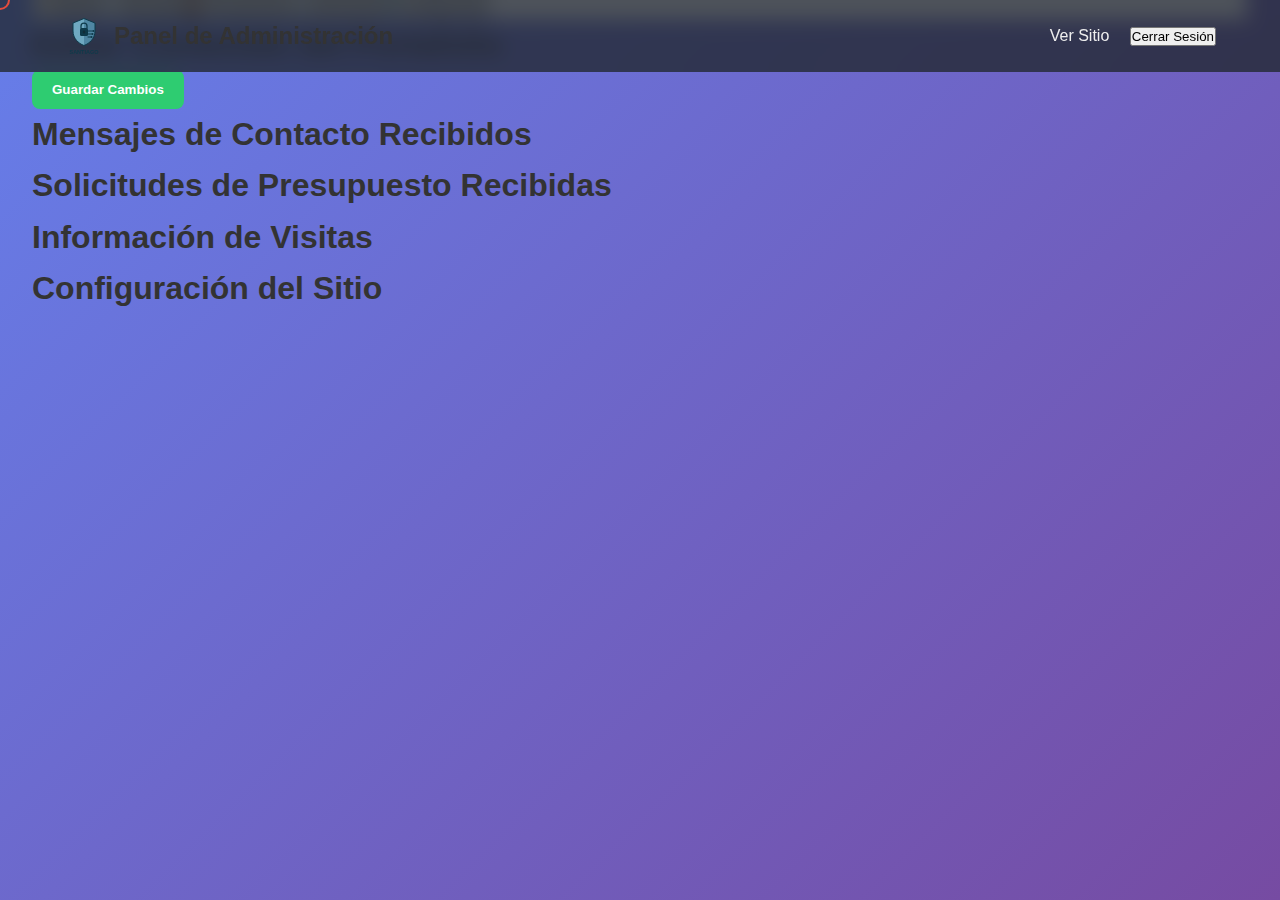
<file: admin.html>
<!DOCTYPE html>
<html lang="es">
<head>
    <meta charset="UTF-8">
    <meta name="viewport" content="width=device-width, initial-scale=1.0">
    <!-- La etiqueta <base> se debe descomentar antes de subir a GitHub Pages. Asegúrate de que el nombre del repositorio sea correcto. -->
    <!-- <base href="/WebCV.github.io/"> -->
    <title>Panel de Administración</title>
    <link rel="stylesheet" href="styles.css">
    <link rel="stylesheet" href="admin.css">
    <link rel="icon" href="logo.svg" type="image/svg+xml">
</head>
<body>
    <div class="custom-cursor"></div>
    <header class="header">
        <div class="logo">
            <img src="logo.svg" alt="Logo SF" class="logo-img">
            <span>Panel de Administración</span>
        </div>
        <nav class="nav">
            <a href="index.html" target="_blank">Ver Sitio</a>
            <button id="logout-btn" class="logout-btn">Cerrar Sesión</button>
        </nav>
    </header>

    <main class="admin-main">
        <nav class="admin-tabs">
            <button class="admin-tab-link active" data-tab="edicion">📝 Edición</button>
            <button class="admin-tab-link" data-tab="mensajes">✉️ Mensajes</button>
            <button class="admin-tab-link" data-tab="presupuestos">💼 Presupuestos</button>
            <button class="admin-tab-link" data-tab="informacion">📊 Información</button>
            <button class="admin-tab-link" data-tab="configuracion">⚙️ Configuración</button>
        </nav>

        <!-- Pestaña de Edición -->
        <div id="edicion" class="admin-tab-content active">
            <h1>Editar Contenido del Portafolio</h1>
            <form id="admin-form">
                <!-- El contenido del formulario se generará dinámicamente aquí -->
                <div id="form-content-container"></div>
                <button type="submit" class="btn-save">Guardar Cambios</button>
                <div id="save-status"></div>
            </form>
        </div>

        <!-- Pestaña de Mensajes -->
        <div id="mensajes" class="admin-tab-content">
            <h1>Mensajes de Contacto Recibidos</h1>
            <div id="messages-container"></div>
        </div>

        <!-- Pestaña de Presupuestos -->
        <div id="presupuestos" class="admin-tab-content">
            <h1>Solicitudes de Presupuesto Recibidas</h1>
            <div id="quotes-container"></div>
        </div>

        <!-- Pestaña de Información -->
        <div id="informacion" class="admin-tab-content">
            <h1>Información de Visitas</h1>
            <div id="info-container"></div>
        </div>

        <!-- Pestaña de Configuración -->
        <div id="configuracion" class="admin-tab-content">
            <h1>Configuración del Sitio</h1>
            <div id="config-container"></div>
        </div>
    </main>

    <script src="env-loader.js"></script>
    <script type="module" src="admin.js"></script>
</body>
</html>
</file>
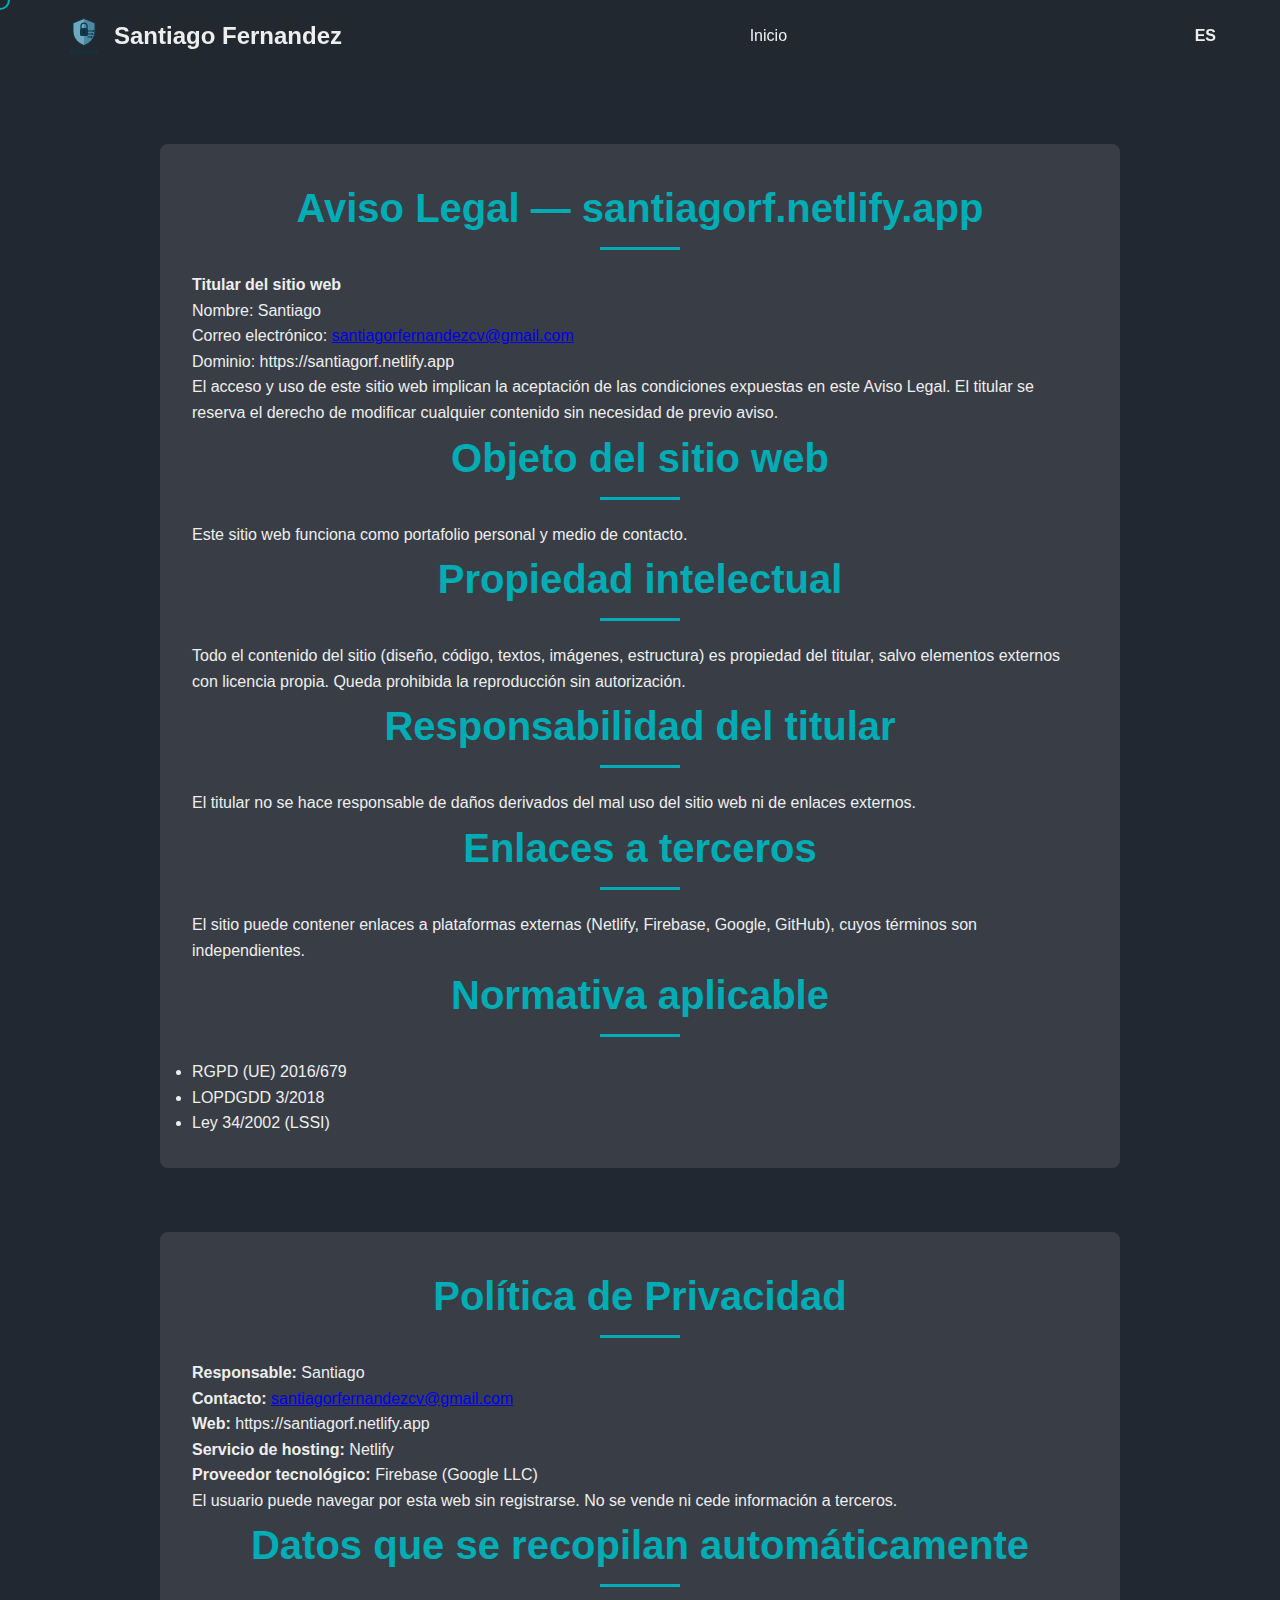
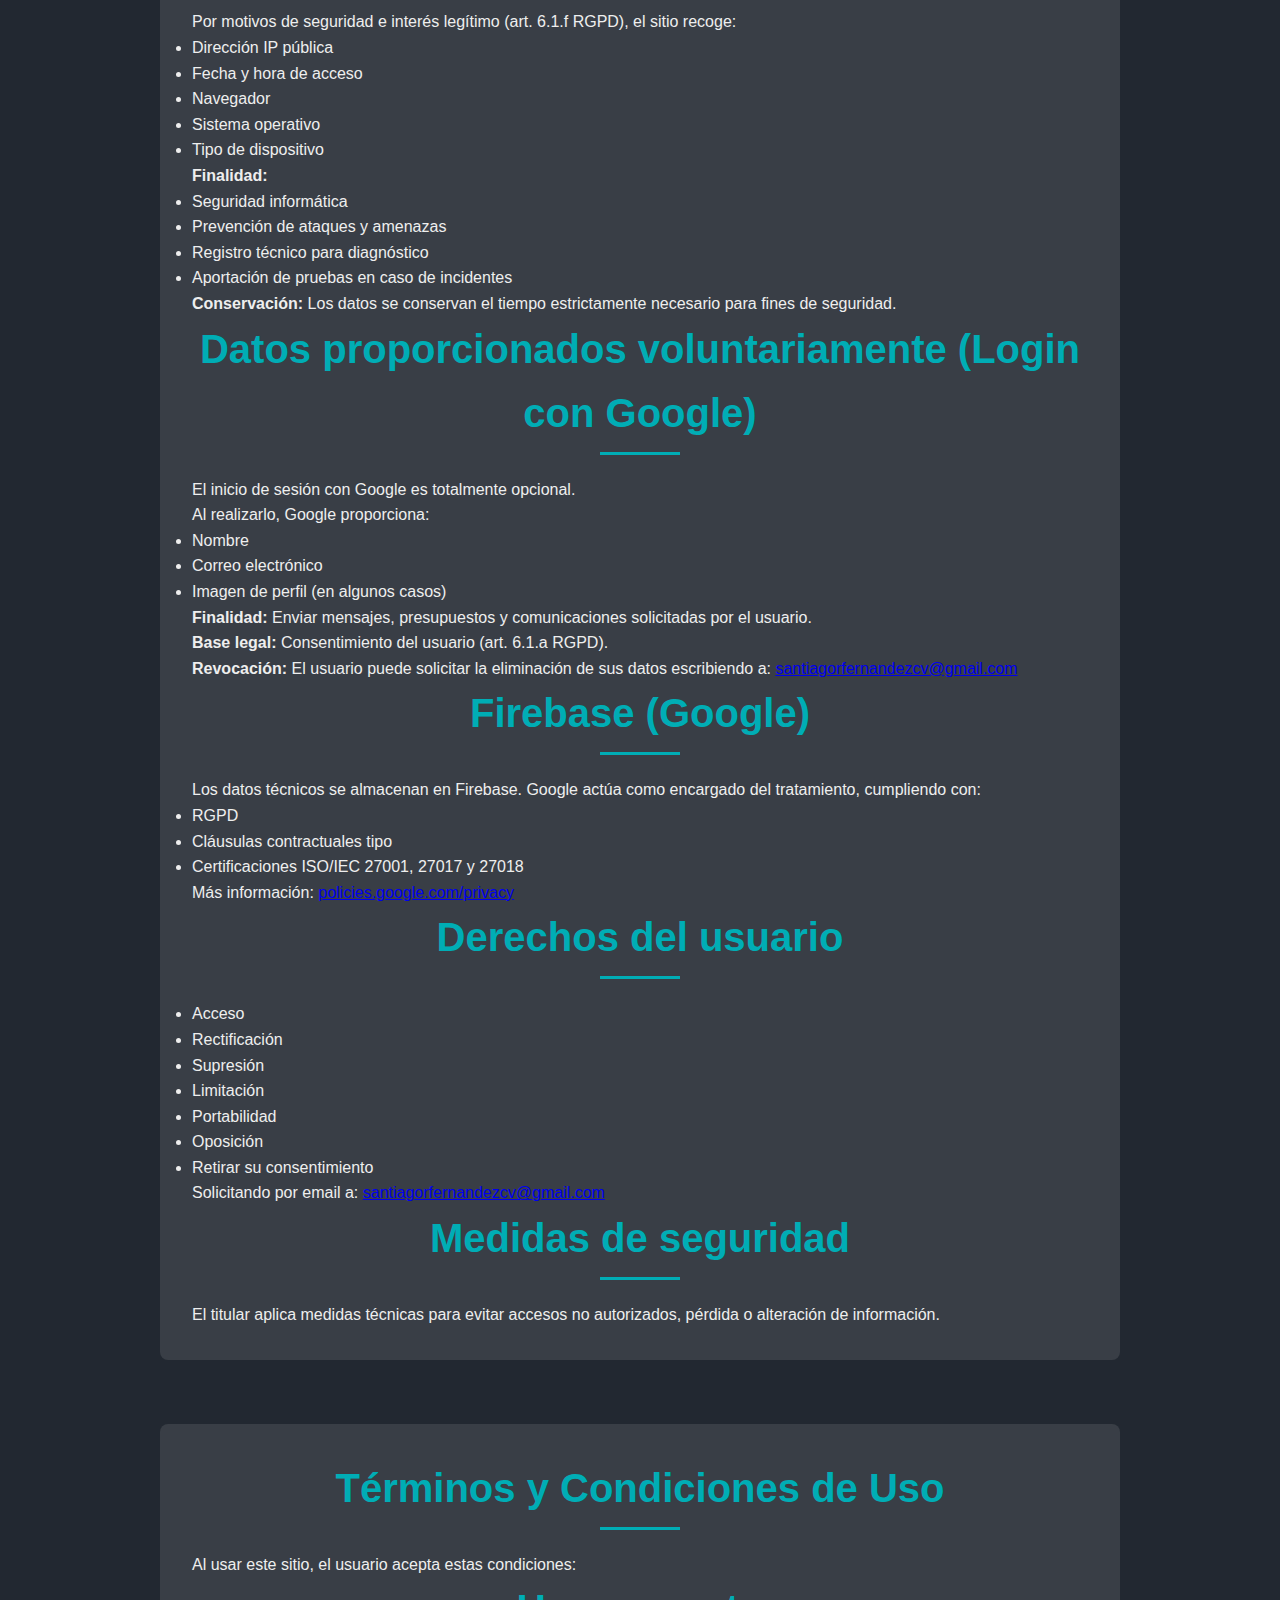
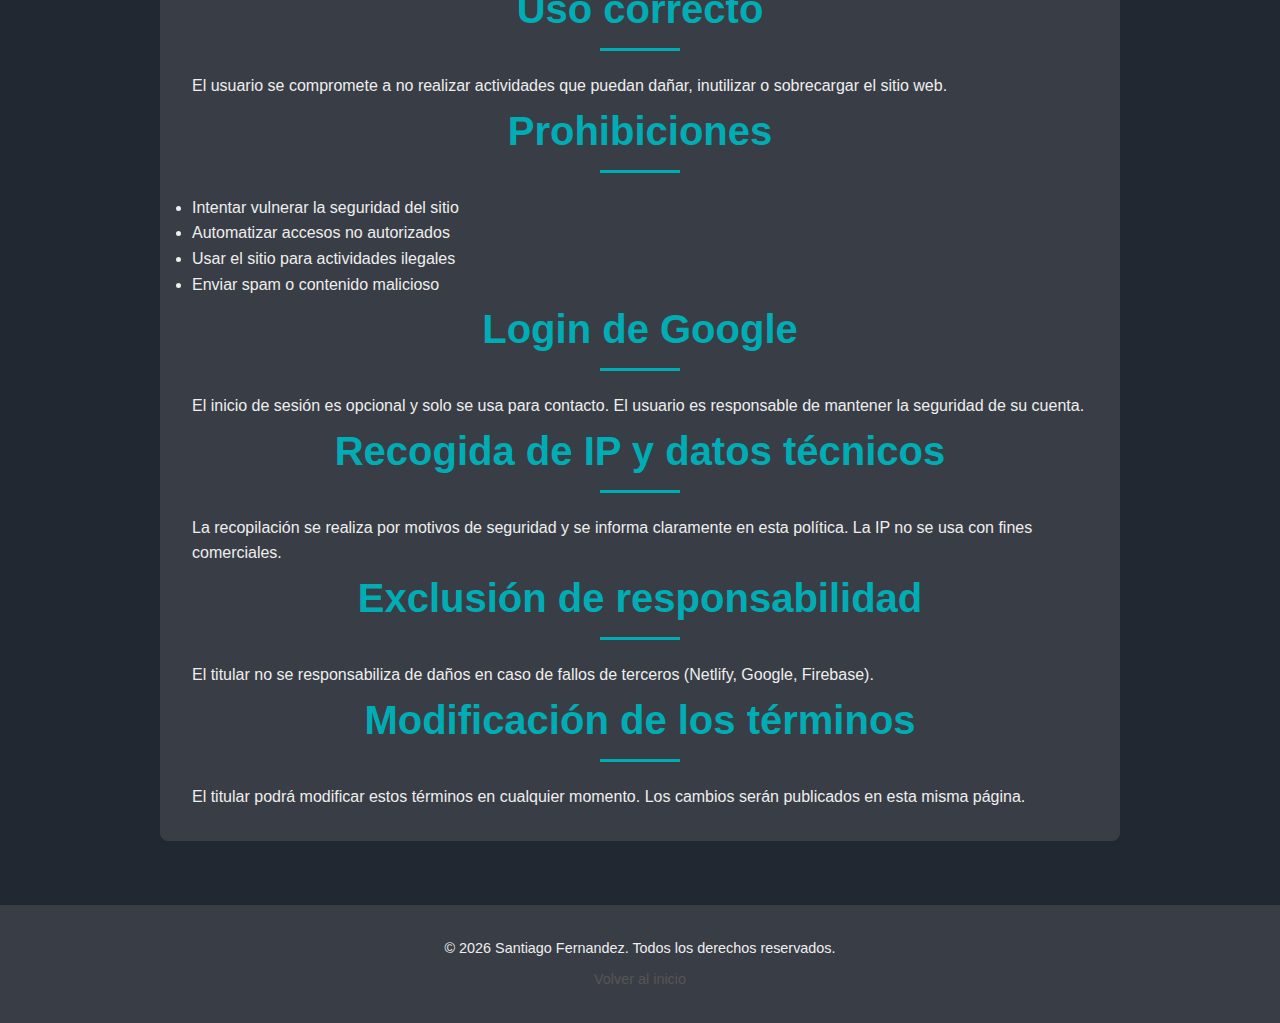
<file: terminos.html>
<!DOCTYPE html>
<html lang="es">
<head>
    <meta charset="UTF-8">
    <meta name="viewport" content="width=device-width, initial-scale=1.0">
    <title>Términos y Privacidad - Santiago Fernandez</title>
    <link rel="canonical" href="https://santiagorf.netlify.app/terminos.html">
    <link rel="stylesheet" href="styles.css">
    <link rel="icon" href="logo.svg" type="image/svg+xml">
</head>
<body>
    <div class="custom-cursor"></div>

    <header class="header">
        <div class="logo">
            <img src="logo.svg" alt="Logo SF" class="logo-img">
            <span>Santiago Fernandez</span>
        </div>
        <nav class="nav">
            <a href="index.html">Inicio</a>
        </nav>
        <div class="header-controls">
            <div class="lang-switcher">
                <button class="lang-btn active">ES</button>
            </div>
        </div>
    </header>

    <main>
        <section class="content-section visible">
            <h1 class="section-title">Aviso Legal — santiagorf.netlify.app</h1>
            <p><strong>Titular del sitio web</strong></p>
            <p>Nombre: Santiago</p>
            <p>Correo electrónico: <a href="mailto:santiagorfernandezcv@gmail.com">santiagorfernandezcv@gmail.com</a></p>
            <p>Dominio: https://santiagorf.netlify.app</p>
            <p>El acceso y uso de este sitio web implican la aceptación de las condiciones expuestas en este Aviso Legal. El titular se reserva el derecho de modificar cualquier contenido sin necesidad de previo aviso.</p>
            <h2 class="section-title">Objeto del sitio web</h2>
            <p>Este sitio web funciona como portafolio personal y medio de contacto.</p>
            <h2 class="section-title">Propiedad intelectual</h2>
            <p>Todo el contenido del sitio (diseño, código, textos, imágenes, estructura) es propiedad del titular, salvo elementos externos con licencia propia. Queda prohibida la reproducción sin autorización.</p>
            <h2 class="section-title">Responsabilidad del titular</h2>
            <p>El titular no se hace responsable de daños derivados del mal uso del sitio web ni de enlaces externos.</p>
            <h2 class="section-title">Enlaces a terceros</h2>
            <p>El sitio puede contener enlaces a plataformas externas (Netlify, Firebase, Google, GitHub), cuyos términos son independientes.</p>
            <h2 class="section-title">Normativa aplicable</h2>
            <ul>
                <li>RGPD (UE) 2016/679</li>
                <li>LOPDGDD 3/2018</li>
                <li>Ley 34/2002 (LSSI)</li>
            </ul>
        </section>

        <section class="content-section visible">
            <h1 class="section-title">Política de Privacidad</h1>
            <p><strong>Responsable:</strong> Santiago</p>
            <p><strong>Contacto:</strong> <a href="mailto:santiagorfernandezcv@gmail.com">santiagorfernandezcv@gmail.com</a></p>
            <p><strong>Web:</strong> https://santiagorf.netlify.app</p>
            <p><strong>Servicio de hosting:</strong> Netlify</p>
            <p><strong>Proveedor tecnológico:</strong> Firebase (Google LLC)</p>
            <p>El usuario puede navegar por esta web sin registrarse. No se vende ni cede información a terceros.</p>
            <h2 class="section-title">Datos que se recopilan automáticamente</h2>
            <p>Por motivos de seguridad e interés legítimo (art. 6.1.f RGPD), el sitio recoge:</p>
            <ul>
                <li>Dirección IP pública</li>
                <li>Fecha y hora de acceso</li>
                <li>Navegador</li>
                <li>Sistema operativo</li>
                <li>Tipo de dispositivo</li>
            </ul>
            <p><strong>Finalidad:</strong></p>
            <ul>
                <li>Seguridad informática</li>
                <li>Prevención de ataques y amenazas</li>
                <li>Registro técnico para diagnóstico</li>
                <li>Aportación de pruebas en caso de incidentes</li>
            </ul>
            <p><strong>Conservación:</strong> Los datos se conservan el tiempo estrictamente necesario para fines de seguridad.</p>
            <h2 class="section-title">Datos proporcionados voluntariamente (Login con Google)</h2>
            <p>El inicio de sesión con Google es totalmente opcional.</p>
            <p>Al realizarlo, Google proporciona:</p>
            <ul>
                <li>Nombre</li>
                <li>Correo electrónico</li>
                <li>Imagen de perfil (en algunos casos)</li>
            </ul>
            <p><strong>Finalidad:</strong> Enviar mensajes, presupuestos y comunicaciones solicitadas por el usuario.</p>
            <p><strong>Base legal:</strong> Consentimiento del usuario (art. 6.1.a RGPD).</p>
            <p><strong>Revocación:</strong> El usuario puede solicitar la eliminación de sus datos escribiendo a: <a href="mailto:santiagorfernandezcv@gmail.com">santiagorfernandezcv@gmail.com</a></p>
            <h2 class="section-title">Firebase (Google)</h2>
            <p>Los datos técnicos se almacenan en Firebase. Google actúa como encargado del tratamiento, cumpliendo con:</p>
            <ul>
                <li>RGPD</li>
                <li>Cláusulas contractuales tipo</li>
                <li>Certificaciones ISO/IEC 27001, 27017 y 27018</li>
            </ul>
            <p>Más información: <a href="https://policies.google.com/privacy" target="_blank" rel="noopener noreferrer">policies.google.com/privacy</a></p>
            <h2 class="section-title">Derechos del usuario</h2>
            <ul>
                <li>Acceso</li>
                <li>Rectificación</li>
                <li>Supresión</li>
                <li>Limitación</li>
                <li>Portabilidad</li>
                <li>Oposición</li>
                <li>Retirar su consentimiento</li>
            </ul>
            <p>Solicitando por email a: <a href="mailto:santiagorfernandezcv@gmail.com">santiagorfernandezcv@gmail.com</a></p>
            <h2 class="section-title">Medidas de seguridad</h2>
            <p>El titular aplica medidas técnicas para evitar accesos no autorizados, pérdida o alteración de información.</p>
        </section>

        <section class="content-section visible">
            <h1 class="section-title">Términos y Condiciones de Uso</h1>
            <p>Al usar este sitio, el usuario acepta estas condiciones:</p>
            <h2 class="section-title">Uso correcto</h2>
            <p>El usuario se compromete a no realizar actividades que puedan dañar, inutilizar o sobrecargar el sitio web.</p>
            <h2 class="section-title">Prohibiciones</h2>
            <ul>
                <li>Intentar vulnerar la seguridad del sitio</li>
                <li>Automatizar accesos no autorizados</li>
                <li>Usar el sitio para actividades ilegales</li>
                <li>Enviar spam o contenido malicioso</li>
            </ul>
            <h2 class="section-title">Login de Google</h2>
            <p>El inicio de sesión es opcional y solo se usa para contacto. El usuario es responsable de mantener la seguridad de su cuenta.</p>
            <h2 class="section-title">Recogida de IP y datos técnicos</h2>
            <p>La recopilación se realiza por motivos de seguridad y se informa claramente en esta política. La IP no se usa con fines comerciales.</p>
            <h2 class="section-title">Exclusión de responsabilidad</h2>
            <p>El titular no se responsabiliza de daños en caso de fallos de terceros (Netlify, Google, Firebase).</p>
            <h2 class="section-title">Modificación de los términos</h2>
            <p>El titular podrá modificar estos términos en cualquier momento. Los cambios serán publicados en esta misma página.</p>
        </section>
    </main>

    <footer class="footer">
        <p>&copy; <span id="current-year"></span> Santiago Fernandez. Todos los derechos reservados.</p>
        <a href="index.html" style="font-size: 0.9rem; color: #555; text-decoration: none; margin-top: 0.5rem; display: inline-block;">Volver al inicio</a>
    </footer>

    <script>
        document.getElementById('current-year').textContent = new Date().getFullYear();
    </script>
</body>
</html>
</file>
<file: styles.css>
/* --- Variables y Estilos Globales --- */
:root {
    --accent: #00ADB5;
    --accent-glow: rgba(0, 173, 181, 0.7);
    --font-family: 'Segoe UI', 'Roboto', 'Helvetica Neue', sans-serif;

    --c-bg: #222831;
    --c-bg-medium: #393E46;
    --c-text: #EEEEEE;
    --c-text-muted: #ccc;
    --c-border: #4a5058;
}

[data-theme="light"] {
    --c-bg: #F4F4F9;
    --c-bg-medium: #FFFFFF;
    --c-text: #222831;
    --c-text-muted: #555;
    --c-border: #e0e0e0;
}


* {
    margin: 0;
    padding: 0;
    box-sizing: border-box;
}

html {
    scroll-behavior: smooth;
    cursor: none; /* Ocultamos el cursor por defecto */
}

body {
    font-family: var(--font-family);
    background-color: var(--c-bg);
    color: var(--c-text);
    line-height: 1.6;
    transition: background-color 0.5s ease, color 0.5s ease;
}

a, button {
    cursor: none;
}

/* --- Mejoras de Accesibilidad --- */
a:focus-visible, button:focus-visible, input:focus-visible, textarea:focus-visible {
    outline: 3px solid var(--accent);
    outline-offset: 3px;
}

/* --- Cursor Personalizado --- */
.custom-cursor {
    position: fixed;
    width: 20px;
    height: 20px;    
    border: 2px solid var(--accent);
    border-radius: 50%;
    left: 0;
    top: 0;
    pointer-events: none;
    transform: translate(-50%, -50%);
    transition: width 0.2s ease, height 0.2s ease, background-color 0.2s ease;
    z-index: 9999;
}

/* Imágenes/SVG fluidos */
img, svg { max-width: 100%; height: auto; }

/* Compensar header fijo en el contenido */
#main-content { padding-top: 90px; }

/* Ajuste de anclas con header fijo */
section, .content-section { scroll-margin-top: 90px; }

/* Compatibilidad táctil: mostrar cursor normal y ocultar cursor personalizado */
@media (pointer: coarse) {
  a, button { cursor: auto; }
  .custom-cursor { display: none; }
}

/* Responsivo: tipografías y layouts */
@media (max-width: 1024px) {
  .hero h1 { font-size: 2rem; }
  .hero .hero-skills span { font-size: 0.9rem; }
}

@media (max-width: 768px) {
  .header { flex-wrap: wrap; gap: 0.5rem; }
  .nav { flex-wrap: wrap; gap: 0.6rem; }
  .section-title { font-size: 1.6rem; }
  .project-grid { grid-template-columns: repeat(auto-fit, minmax(240px, 1fr)); }
  #main-content { padding-top: 70px; }
  section, .content-section { scroll-margin-top: 70px; }
}

/* Teléfonos (iPhone y similares) */
@media (max-width: 600px) {
  .header {
    flex-direction: column;
    align-items: stretch;
    padding: 0.75rem 1rem;
    gap: 0.5rem;
  }
  .logo {
    align-self: flex-start;
  }
  .logo-img { width: 32px; height: 32px; }
  .header-controls {
    align-self: flex-end;
    position: static;
  }
  .accent-color-switcher { margin: 0; gap: 0.4rem; padding: 0.3rem 0.5rem; }
  #accent-picker { width: 24px; height: 24px; }
  .accent-label { display: none; }
}

/* --- Header y Navegación --- */
.header {
    position: fixed;
    top: 0;
    left: 0;
    width: 100%;
    display: flex;
    justify-content: space-between;
    align-items: center;
    padding: 1rem 5%;
    background-color: color-mix(in srgb, var(--c-bg) 80%, transparent);
    backdrop-filter: blur(10px);
    z-index: 1000;    
    transition: top 0.3s;
}

.logo {
    display: flex;
    align-items: center;
    gap: 10px;
    font-size: 1.5rem;
    font-weight: bold;
}

.logo-img {
    height: 40px;
    width: 40px;
}

.nav a {
    color: var(--c-text);
    text-decoration: none;
    margin: 0 1rem;
    font-weight: 500;
    position: relative;
    transition: color 0.3s ease;
}

.nav a::after {
    content: '';
    position: absolute;
    width: 0;
    height: 2px;
    bottom: -5px;
    left: 50%;
    transform: translateX(-50%) scaleX(0);
    transform-origin: center;
    background-color: var(--accent);    
    transition: transform 0.3s ease-out;
}

.nav a:hover {
    color: var(--accent);
}

.nav a:hover::after {
    width: 100%;
    transform: translateX(-50%) scaleX(1);
}

.header-controls {
    display: flex;
    align-items: center;
    gap: 1rem;
}

.theme-btn {
    background: none;
    border: none;
    color: var(--c-text);
    width: 24px;
    height: 24px;
    display: flex;
    align-items: center;
    justify-content: center;
}
.theme-btn svg { width: 100%; height: 100%; }
.theme-btn .moon { display: none; }
.theme-btn .sun { display: block; }

.theme-btn.dark .moon { display: block; }
.theme-btn.dark .sun { display: none; }

[data-theme="light"] .theme-btn {
    color: var(--c-text);
}

.lang-switcher {
    display: flex;
    align-items: center;
    gap: 0.5rem;
}

.lang-btn {
    background: none;
    border: none;
    color: var(--c-text);
    font-size: 1rem;
    font-weight: bold;    
    opacity: 0.6;
    transition: opacity 0.2s;
}
.lang-btn.active, .lang-btn:hover { opacity: 1; }

/* --- Selector de Color de Acento --- */
.accent-color-switcher {
    display: flex;
    align-items: center;
    justify-content: center;
    gap: 0.6rem;
    padding: 0.4rem 0.6rem;
    background-color: color-mix(in srgb, var(--c-bg-medium) 60%, transparent);
    border: 1px solid var(--c-border);
    border-radius: 999px;
    box-shadow: 0 6px 16px color-mix(in srgb, var(--accent) 18%, transparent);
    margin: 0 0.5rem;
}

#accent-picker {
    width: 28px;
    height: 28px;
    border: 2px solid var(--c-text);
    border-radius: 50%;
    padding: 0;
    background: transparent;
    box-shadow: 0 0 12px var(--accent-glow);
}

.accent-label {
    font-size: 0.9rem;
    color: var(--c-text);
    opacity: 0.8;
}

/* --- Estado de Contratación --- */
.hiring-status-tag {
    position: absolute;
    top: 96px;
    right: 5%;
    z-index: 1000;
    background-color: #28a745; /* Verde */
    color: #ffffff;
    padding: 0.4rem 0.8rem;
    border-radius: 999px; /* Píldora */
    font-size: 0.85rem;
    font-weight: 600;
    display: inline-flex;
    align-items: center;
    gap: 0.4rem;
    box-shadow: 0 4px 12px rgba(40, 167, 69, 0.4);
    animation: pulse-green 2.5s infinite ease-in-out;
    transition: transform 0.2s ease;
}

.hiring-status-tag:hover {
    transform: scale(1.05);
}

.hiring-status-tag::before {
    content: '🟢'; /* Círculo verde */
}

/* --- Secciones Principales --- */
main {
    padding-top: 80px; /* Espacio para el header fijo */    
}

.hero {
    height: calc(100vh - 80px);
    display: flex;
    align-items: center;
    justify-content: center;    
    text-align: center;
    position: relative;
    overflow: hidden;
}

.hero::before {
    content: '';
    position: absolute;
    top: 0; left: 0; right: 0; bottom: 0;
    background: linear-gradient(45deg, color-mix(in srgb, var(--c-bg) 85%, transparent), color-mix(in srgb, var(--accent) 20%, transparent), color-mix(in srgb, var(--c-bg) 85%, transparent)), url('https://images.unsplash.com/photo-1517694712202-14dd9538aa97?q=80&w=2070&auto=format&fit=crop') no-repeat center center/cover;
    background-size: 200% 200%;
    animation: gradient-flow 15s ease infinite;
    z-index: -1;
}

/* --- Tarjeta Compartible de Perfil --- */
.share-card {
    margin: 2rem auto 0;
    display: flex;
    align-items: center;
    gap: 1rem;
    padding: 1rem 1.25rem;
    background: linear-gradient(145deg, color-mix(in srgb, var(--c-bg) 78%, transparent), color-mix(in srgb, var(--accent) 8%, transparent));
    backdrop-filter: blur(12px);
    border: 1px solid var(--c-border);
    border-radius: 14px;
    box-shadow: 0 10px 30px color-mix(in srgb, var(--accent) 18%, transparent);
    max-width: 680px;
    position: relative;
    overflow: hidden;
    flex-direction: column;
    text-align: center;
}

.share-card::after {
    content: '';
    position: absolute;
    top: -60%; left: -20%;
    width: 200%; height: 160%;
    background: radial-gradient(ellipse at center, color-mix(in srgb, var(--accent) 14%, transparent), transparent 60%);
    opacity: 0.12;
    transform: rotate(12deg);
    pointer-events: none;
}

.share-card:hover { box-shadow: 0 12px 34px color-mix(in srgb, var(--accent) 24%, transparent); }

.share-avatar {
    width: 60px;
    height: 60px;
    border-radius: 50%;
    border: 2px solid var(--accent);
    box-shadow: 0 4px 12px color-mix(in srgb, var(--accent) 26%, transparent);
}

.share-content {
    display: flex;
    flex-direction: column;
    gap: 0.5rem;
    align-items: center;
}

.share-name {
    font-size: 1.25rem;
    font-weight: 700;
}

.share-role {
    font-size: 0.95rem;
    color: var(--c-text-muted);
}

.share-links {
    display: flex;
    flex-wrap: wrap;
    gap: 0.6rem;
    justify-content: center;
}

.share-link {
    display: inline-flex;
    align-items: center;
    gap: 0.35rem;
    padding: 0.35rem 0.6rem;
    border: 1px dashed var(--c-border);
    border-radius: 999px;
    text-decoration: none;
    color: var(--c-text);
    font-size: 0.9rem;
    transition: border-color 0.2s ease, transform 0.15s ease;
    white-space: nowrap;
}
.share-link:hover { border-color: var(--accent); transform: translateY(-1px); }
.share-link.instagram:hover { color: #E1306C; }
.share-link.github:hover { color: #2ea043; }
.share-link.email:hover { color: var(--accent); }
.share-link.web:hover { color: var(--accent); }

.share-link.instagram::before { content: '📸'; }
.share-link.github::before { content: '💻'; }
.share-link.email::before { content: '✉️'; }
.share-link.web::before { content: '🌐'; }
.share-link.linkedin::before { content: '🔗'; }

.btn-copy {
    align-self: center;
    margin-top: 0.25rem;
    background: var(--accent);
    color: #fff;
    border: none;
    border-radius: 10px;
    padding: 0.5rem 0.8rem;
    font-weight: 600;
    box-shadow: 0 6px 16px var(--accent-glow);
    transition: transform 0.1s ease, box-shadow 0.2s ease;
}
.btn-copy:hover { transform: translateY(-1px); box-shadow: 0 8px 18px var(--accent-glow); }
.btn-copy:active { transform: translateY(0); }


.btn-copy::before { content: '📋'; margin-right: 0.4rem; }

@media (max-width: 640px) {
    /* Ya está centrado por defecto; mantenemos ajustes mínimos en móvil */
}

.hero-content h1 {
    font-size: 3.5rem;
    margin-bottom: 1rem;
    color: var(--c-text);
}

.hero-content p {
    font-size: 1.5rem;
    color: var(--accent);
    margin-bottom: 2rem;
}

.hero-skills span {
    display: inline-block;
    background: var(--medium-bg);
    padding: 0.5rem 1rem;
    margin: 0.5rem;
    border-radius: 5px;
    font-weight: 500;
}

.content-section {
    max-width: 960px;
    margin: 4rem auto;
    padding: 2rem;
    background-color: var(--c-bg-medium);
    border-radius: 8px;
    opacity: 0;
    transform: translateY(20px);
    transition: opacity 0.6s ease-out, transform 0.6s ease-out;
}

.content-section.visible {
    opacity: 1;
    transform: translateY(0);
}

.section-title {
    font-size: 2.5rem;
    color: var(--accent);
    margin-bottom: 2rem;
    text-align: center;
    position: relative;
}

.section-title::after {    
    content: '';
    height: 3px;
    background: var(--accent);
    position: absolute;
    bottom: -10px;
    left: 50%;
    transform: translateX(-50%);
    width: 0;
    transition: width 0.5s ease-in-out;
}

.content-section.visible .section-title::after {
    width: 80px;
}

@keyframes pulse-green {
    0% {
        transform: scale(1);
        box-shadow: 0 4px 12px rgba(40, 167, 69, 0.4);
    }
    50% {
        transform: scale(1.03);
        box-shadow: 0 6px 20px rgba(40, 167, 69, 0.6);
    }
    100% {
        transform: scale(1);
        box-shadow: 0 4px 12px rgba(40, 167, 69, 0.4);
    }
}

@keyframes pulse-glow {
    0% {
        transform: scale(1);
        box-shadow: 0 0 5px color-mix(in srgb, var(--accent) 20%, transparent), 0 0 10px color-mix(in srgb, var(--accent) 20%, transparent);
    }
    50% {
        transform: scale(1.05);
        box-shadow: 0 0 20px rgba(0, 173, 181, 0.6), 0 0 30px rgba(0, 173, 181, 0.4);
    }
    100% {
        transform: scale(1);
        box-shadow: 0 0 5px color-mix(in srgb, var(--accent) 20%, transparent), 0 0 10px color-mix(in srgb, var(--accent) 20%, transparent);
    }
}

@keyframes gradient-flow {
	0% { background-position: 0% 50%; }
	50% { background-position: 100% 50%; }
	100% { background-position: 0% 50%; }
}

@keyframes fadeInPage {
    from { opacity: 0; transform: translateY(15px); }
    to { opacity: 1; transform: translateY(0); }
}

/* Botón de llamada a la acción (Call to Action) */
.btn-cta {
    display: inline-block;
    margin-top: 1.5rem;
    padding: 0.8rem 1.5rem;    
    background-color: transparent;
    border: 2px solid var(--accent);
    color: var(--accent);
    text-decoration: none;
    font-weight: bold;
    border-radius: 5px;
    transition: background-color 0.3s, color 0.3s, box-shadow 0.3s, transform 0.3s;
    animation: pulse-glow 3s infinite ease-in-out;
}

.btn-cta:hover { 
    color: var(--c-bg); 
    background-color: var(--accent);
    box-shadow: 0 0 20px var(--accent-glow);
    transform: translateY(-3px);
}

/* --- Timeline (Experiencia y Educación) --- */
.timeline {
    position: relative;
    padding: 1rem 0;
}

.timeline::before {
    content: '';
    position: absolute;
    top: 0;
    left: 15px;
    height: 100%;
    width: 3px;
    background: var(--accent);
}

.timeline-item {
    margin-bottom: 2rem;
    padding-left: 40px;
    position: relative;
}

.timeline-item::before {
    content: '';
    position: absolute;
    left: 8px;
    top: 5px;
    width: 15px;
    height: 15px;
    border-radius: 50%;    
    background: var(--c-bg);
    border: 3px solid var(--accent);
}

.timeline-item h3 {
    font-size: 1.2rem;
    color: var(--c-text);
}
.timeline-item h4 {
    font-size: 1rem;
    color: var(--accent);
    font-style: italic;
    margin-bottom: 0.5rem;
}
.timeline-item p {
    font-size: 0.9rem;
    color: var(--c-text-muted);
}

/* --- Proyectos --- */
.project-grid {
    display: grid;
    grid-template-columns: repeat(auto-fit, minmax(300px, 1fr));
    gap: 1.5rem;
}

.project-card {
    background: var(--c-bg);
    border-radius: 8px;
    overflow: hidden;
    transition: transform 0.3s, box-shadow 0.3s;
    display: flex;
    flex-direction: column;
}

.project-card:hover {
    transform: translateY(-10px);
    box-shadow: 0 10px 20px color-mix(in srgb, var(--c-bg-medium) 50%, transparent);
}

.project-card-content {
    padding: 1.5rem;
    flex-grow: 1;
}

.project-card h3 {
    color: var(--accent);
    margin-bottom: 0.5rem;
}

.project-card-footer {
    padding: 1rem 1.5rem;
    background: color-mix(in srgb, var(--c-bg-medium) 50%, var(--c-bg) 50%);
}

.project-card a {
    color: var(--accent);
    text-decoration: none;
    font-weight: bold;
    transition: color 0.2s;
}

.project-card a:hover {
    color: var(--c-text);
}

/* --- Testimonials --- */
.testimonials-container {
    width: 100%;
    overflow: hidden;
    -webkit-mask-image: linear-gradient(to right, transparent, black 20%, black 80%, transparent);
    mask-image: linear-gradient(to right, transparent, black 20%, black 80%, transparent);
}

.testimonials-scroller {
    display: flex;
    gap: 1.5rem;
    width: max-content;
    animation: scroll 40s linear infinite;
}

.testimonials-container:hover .testimonials-scroller {
    animation-play-state: paused;
}

.testimonial-card {
    background: var(--c-bg);
    border: 1px solid var(--c-border);
    border-radius: 8px;
    padding: 1.5rem;
    width: 350px;
    flex-shrink: 0;
}

.testimonial-quote {
    font-style: italic;
    color: var(--c-text-muted);
    margin-bottom: 1rem;
}

.testimonial-author {
    text-align: right;
}
.testimonial-author strong {
    display: block;
    color: var(--c-text);
}

@keyframes scroll {
    to { transform: translateX(calc(-50% - 0.75rem)); }
}

/* --- Contacto --- */
.contact-container {
    display: flex;
    gap: 2rem;
    flex-wrap: wrap;
}

.contact-info, .contact-form {
    flex: 1;
    min-width: 300px;
}

.contact-info ul {
    list-style: none;
    margin-top: 1rem;
}

.contact-info li {
    display: flex;
    align-items: center;
    gap: 10px;
    margin-bottom: 1rem;
}

.contact-info a {
    color: var(--c-text);
    text-decoration: none;
}

.form-group {
    margin-bottom: 1rem;
}

.contact-form input, .contact-form textarea {
    width: 100%;
    padding: 0.8rem;    
    background: var(--c-bg);
    border: 1px solid var(--c-border);
    border-radius: 5px;
    color: var(--c-text);
}

.btn-submit, .google-signin-btn {
    width: 100%;
    padding: 0.8rem;    
    background: var(--accent);
    color: var(--c-bg);
    border: none;
    border-radius: 5px;
    font-weight: bold;
    font-size: 1rem;
    transition: background-color 0.3s;
}

.btn-submit:hover, .google-signin-btn:hover {
    background-color: color-mix(in srgb, var(--accent) 90%, #fff);
    box-shadow: 0 0 15px var(--accent-glow);
}

.login-required {
    text-align: center;
    padding: 20px;
    background-color: var(--c-bg-medium);
    border-radius: 8px;
    margin-bottom: 20px;
}

.google-signin-btn {
    display: flex;
    align-items: center;
    justify-content: center;
    background-color: white;
    color: #757575;
    border: 1px solid #ddd;
    box-shadow: 0 1px 3px rgba(0,0,0,0.1);
    margin: 15px auto;
    padding: 10px 20px;
}

.google-signin-btn img {
    width: 18px;
    height: 18px;
    margin-right: 10px;
}

.google-signin-btn:hover {
    background-color: #f5f5f5;
}

#form-status {
    margin-top: 1rem;
    text-align: center;
    font-weight: bold;
}

/* --- Estilos para Autenticación --- */
.btn-google {
    display: inline-flex;
    align-items: center;
    justify-content: center;
    gap: 1rem;
    width: 100%;
    padding: 0.8rem;
    background: #fff;
    color: #757575;
    border: 1px solid #ddd;
    border-radius: 5px;
    font-weight: bold;
    font-size: 1rem;
    transition: background-color 0.3s;
}
.btn-google:hover {
    background-color: #f5f5f5;
}
.btn-google img {
    width: 20px;
    height: 20px;
}
.user-info-display { margin-bottom: 1rem; font-style: italic; color: var(--c-text-muted); }

/* --- Login Wall --- */
.login-wall {
    position: fixed;
    top: 0;
    left: 0;
    width: 100%;
    height: 100%;
    background-color: var(--c-bg);
    display: flex;
    justify-content: center;
    align-items: center;
    z-index: 2000;
    text-align: center;
}
.login-box {
    background-color: var(--c-bg-medium);
    padding: 2rem 3rem;
    border-radius: 8px;
    box-shadow: 0 10px 30px rgba(0,0,0,0.2);
    max-width: 500px;
}
.login-logo {
    width: 60px;
    height: 60px;
    margin-bottom: 1rem;
}
.login-box h2 { color: var(--accent); margin-bottom: 1rem; }
.login-box p { color: var(--c-text-muted); margin-bottom: 1.5rem; }
.login-box .btn-google { margin-top: 1rem; }
#login-wall-status { margin-top: 1rem; color: var(--c-text-muted); min-height: 1.2em; }
#main-content { transition: opacity 0.5s ease-in-out; }

/* --- Footer --- */
.footer {
    text-align: center;
    padding: 2rem;
    background: var(--c-bg-medium);
    font-size: 0.9rem;
}

.social-links {
    margin: 1rem 0;
    display: flex;
    justify-content: center;
    gap: 1.5rem;
}

.social-links a {
    color: var(--c-text);
    font-size: 1.5rem;
    transition: color 0.3s, transform 0.3s;
}

.social-links a:hover {
    color: var(--accent);
    transform: scale(1.2);
}

/* --- Botón Volver Arriba --- */
.back-to-top {
    position: fixed;
    bottom: 20px;    
    right: 20px;    
    background-color: var(--accent);
    color: var(--c-bg);
    width: 50px;
    height: 50px;
    border-radius: 50%;
    display: flex;
    align-items: center;
    justify-content: center;
    font-size: 1.5rem;
    text-decoration: none;
    opacity: 0;
    visibility: hidden;
    transition: opacity 0.3s, visibility 0.3s, transform 0.3s;
    z-index: 1001;
}

.back-to-top.visible {
    opacity: 1;
    visibility: visible;
}
.back-to-top:hover { 
    transform: scale(1.1); 
    background-color: color-mix(in srgb, var(--accent) 90%, #fff);
}

#bg-canvas {
    position: fixed;
    inset: 0;
    width: 100vw;
    height: 100vh;
    z-index: 0;
    pointer-events: none;
}

#splash {
    position: fixed;
    inset: 0;
    display: flex;
    align-items: center;
    justify-content: center;
    background: var(--c-bg);
    z-index: 3000;
    transition: opacity 0.4s ease;
}

#splash.hide { opacity: 0; visibility: hidden; }

.splash-logo {
    width: min(40vw, 280px);
    height: auto;
    animation: splashRGB 3s ease both;
    filter: drop-shadow(0 0 20px rgba(255,0,0,0.6)) drop-shadow(0 0 28px rgba(0,255,0,0.5)) drop-shadow(0 0 36px rgba(0,128,255,0.5));
}

@keyframes splashRGB {
    0% { transform: scale(0.92); opacity: 0; filter: hue-rotate(0deg) saturate(1.2); }
    50% { transform: scale(1.06); opacity: 1; filter: hue-rotate(180deg) saturate(1.5); }
    100% { transform: scale(1.02); opacity: 1; filter: hue-rotate(360deg) saturate(1.2); }
}


/* --- Responsive Design --- */
@media (max-width: 768px) {
    html {
        cursor: auto; /* Restaurar cursor por defecto en móvil */
    }
    .custom-cursor {
        display: none; /* Ocultar cursor personalizado en móvil */
    }
    a, button {
        cursor: auto;
    }

    /* --- Header y Navegación --- */
    .header {        
        flex-direction: column;
        padding: 1rem;
        gap: 1rem;
        position: relative;
    }

    .header-controls {
        position: absolute;
        top: 1.5rem;
        right: 1rem;
    }

    .nav {
        order: 1;
        flex-wrap: wrap;
        justify-content: center;
        gap: 0.5rem 1rem;
    }
    .nav a {
        margin: 0;
    }

    /* --- Secciones Principales --- */
    main {
        padding-top: 1rem; /* Reducir padding ya que el header no es fijo */
    }

    .hero {
        height: auto;
        padding: 4rem 1rem;
    }

    .hero-content h1 {
        font-size: 2.5rem;
    }

    .hero-content p {
        font-size: 1.2rem;
    }

    .content-section {
        margin: 2rem 1rem;
        padding: 1.5rem;
    }
    
    .hiring-status-tag {
        top: 120px; /* Ajuste para la nueva disposición del header en móvil */
        right: 1rem;
    }

    /* --- Contacto --- */
    .contact-container {
        flex-direction: column;
    }

    .testimonial-card {
        width: 80vw;
    }
}

/* Estilos para el panel de admin */
.visits-grid {
    display: grid;
    grid-template-columns: repeat(auto-fit, minmax(280px, 1fr));
    gap: 1rem;
}

.visits-grid .message-item {
    font-size: 0.9rem;
}

/* --- Panelcentral (Promoción) --- */
.panel-section {
    position: relative;
    overflow: hidden;
}

.panel-section::before {
    content: '';
    position: absolute;
    inset: 0;
    background:
      radial-gradient(60% 80% at 10% 10%, color-mix(in srgb, var(--accent) 12%, transparent), transparent 60%),
      radial-gradient(80% 70% at 90% 20%, color-mix(in srgb, var(--accent) 8%, transparent), transparent 60%),
      linear-gradient(135deg, color-mix(in srgb, var(--c-bg) 85%, transparent), color-mix(in srgb, var(--c-bg-medium) 85%, transparent));
    opacity: 0.35;
    filter: blur(40px);
    pointer-events: none;
}

.panel-subtitle1 {
    text-align: center;
    color: var(--c-text-muted);
    max-width: 800px;
    margin: 0.5rem auto 2rem;
}
.panel-subtitle2 {
    text-align: center;
    color: var(--c-text-muted);
    max-width: 800px;
    margin: 0.5rem auto 2rem;
}
.step-grid {
    display: grid;
    grid-template-columns: repeat(auto-fit, minmax(260px, 1fr));
    gap: 1.2rem;
}

.step-card {
    position: relative;
    background: linear-gradient(165deg, color-mix(in srgb, var(--c-bg) 70%, transparent), color-mix(in srgb, var(--accent) 6%, transparent));
    border: 1px solid var(--c-border);
    border-radius: 14px;
    padding: 1.2rem 1.2rem 1rem;
    box-shadow: 0 10px 24px color-mix(in srgb, var(--accent) 14%, transparent);
    transform: translateZ(0);
    transition: transform 0.2s ease, box-shadow 0.2s ease, border-color 0.2s ease;
}

.step-card:hover {
    transform: translateY(-4px);
    border-color: color-mix(in srgb, var(--accent) 35%, var(--c-border));
    box-shadow: 0 16px 36px color-mix(in srgb, var(--accent) 22%, transparent);
}

.step-index {
    position: absolute;
    top: -12px;
    left: -12px;
    width: 36px; height: 36px;
    border-radius: 50%;
    background: var(--accent);
    color: #fff;
    display: flex; align-items: center; justify-content: center;
    font-weight: 800;
    box-shadow: 0 6px 18px var(--accent-glow);
}

.code-preview {
    margin: 1.5rem auto 0;
    max-width: 920px;
    background: color-mix(in srgb, var(--c-bg) 80%, transparent);
    border: 1px dashed var(--c-border);
    border-radius: 12px;
    overflow: hidden;
    position: relative;
}

.code-preview::after {
    content: '';
    position: absolute;
    inset: 0;
    background: linear-gradient(90deg, transparent 0%, rgba(255,255,255,0.06) 50%, transparent 100%);
    transform: translateX(-100%);
    animation: code-shine 4s ease-in-out infinite;
    pointer-events: none;
}

.code-preview pre {
    margin: 0;
    padding: 1rem 1.25rem;
    font-family: ui-monospace, SFMono-Regular, Menlo, Monaco, Consolas, "Liberation Mono", "Courier New", monospace;
    color: var(--c-text);
}

@keyframes code-shine {
    0% { transform: translateX(-100%); }
    50% { transform: translateX(100%); }
    100% { transform: translateX(100%); }
}

.panel-actions {
    margin-top: 1.25rem;
    display: flex;
    gap: 0.8rem;
    flex-wrap: wrap;
    justify-content: center;
}

.btn-demo {
    display: inline-flex;
    align-items: center;
    gap: 0.6rem;
    padding: 0.8rem 1.2rem;
    border-radius: 12px;
    background: linear-gradient(135deg, color-mix(in srgb, var(--accent) 16%, var(--c-bg)), color-mix(in srgb, var(--c-bg) 92%, transparent));
    color: #fff;
    border: 1px solid var(--accent);
    font-weight: 700;
    box-shadow: 0 10px 22px var(--accent-glow);
    transition: transform 0.2s ease, box-shadow 0.2s ease, background 0.2s ease;
}

.btn-demo:hover {
    transform: translateY(-2px);
    box-shadow: 0 14px 28px var(--accent-glow);
    background: var(--accent);
}

.btn-demo-icon {
    width: 20px;
    height: 20px;
    filter: drop-shadow(0 0 6px var(--accent-glow));
}

.panel-demo-overlay {
    position: fixed;
    inset: 0;
    background: color-mix(in srgb, var(--c-bg) 90%, transparent);
    backdrop-filter: blur(10px);
    display: none;
    align-items: center;
    justify-content: center;
    z-index: 2001;
}

.panel-demo-overlay.visible { display: flex; }

.panel-demo-box {
    width: min(520px, 92vw);
    background: linear-gradient(135deg, color-mix(in srgb, var(--c-bg-medium) 92%, transparent), color-mix(in srgb, var(--accent) 6%, transparent));
    border: 1px solid var(--c-border);
    border-radius: 16px;
    padding: 1.5rem;
    text-align: center;
    box-shadow: 0 18px 40px color-mix(in srgb, var(--accent) 24%, transparent);
}

.panel-demo-box h3 { color: var(--accent); margin-bottom: 0.5rem; }
.panel-demo-box p { color: var(--c-text-muted); margin-bottom: 1rem; }

.btn-close {
    display: inline-block;
    padding: 0.6rem 1rem;
    border-radius: 8px;
    background: var(--c-bg);
    color: var(--c-text);
    border: 1px solid var(--c-border);
    font-weight: 700;
}
    border-radius: 8px;
    background: var(--c-bg);
    color: var(--c-text);
    border: 1px solid var(--c-border);
    font-weight: 700;
}
</file>
<file: admin.css>
/* admin.css */
:root {
    --primary: #2c3e50;
    --secondary: #3498db;
    --accent: #e74c3c;
    --success: #2ecc71;
    --warning: #f39c12;
    --danger: #e74c3c;
    --info: #3498db;
    --dark: #2c3e50;
    --light: #ecf0f1;
    --gray: #95a5a6;
    --light-gray: #f8f9fa;
    --dark-gray: #34495e;
    --sidebar-width: 250px;
    --header-height: 70px;
    --border-radius: 8px;
    --shadow: 0 4px 15px rgba(0, 0, 0, 0.1);
    --shadow-hover: 0 8px 25px rgba(0, 0, 0, 0.15);
}

/* Reset y base */
* {
    margin: 0;
    padding: 0;
    box-sizing: border-box;
    font-family: 'Segoe UI', Tahoma, Geneva, Verdana, sans-serif;
}

body {
    background: linear-gradient(135deg, #667eea 0%, #764ba2 100%);
    min-height: 100vh;
    color: #333;
    line-height: 1.6;
    overflow-x: hidden;
}

/* Overlay de seguridad */
.security-overlay {
    position: fixed;
    top: 0;
    left: 0;
    width: 100%;
    height: 100%;
    background: rgba(0, 0, 0, 0.95);
    display: flex;
    justify-content: center;
    align-items: center;
    z-index: 9999;
    backdrop-filter: blur(10px);
}

.security-check {
    text-align: center;
    color: white;
}

.security-spinner {
    width: 50px;
    height: 50px;
    border: 4px solid rgba(255, 255, 255, 0.3);
    border-top: 4px solid var(--success);
    border-radius: 50%;
    animation: spin 1s linear infinite;
    margin: 0 auto 20px;
}

@keyframes spin {
    0% { transform: rotate(0deg); }
    100% { transform: rotate(360deg); }
}

/* Contenedor de login */
.login-container {
    min-height: 100vh;
    display: flex;
    justify-content: center;
    align-items: center;
    padding: 20px;
    background: linear-gradient(135deg, var(--primary) 0%, var(--dark) 100%);
    position: relative;
}

.login-form {
    background: white;
    border-radius: var(--border-radius);
    box-shadow: var(--shadow);
    width: 100%;
    max-width: 400px;
    overflow: hidden;
    position: relative;
    z-index: 2;
}

.login-header {
    background: linear-gradient(135deg, var(--primary), var(--dark));
    color: white;
    padding: 2rem;
    text-align: center;
    position: relative;
}

.security-badge {
    position: absolute;
    top: 15px;
    right: 15px;
    background: rgba(255, 255, 255, 0.2);
    padding: 5px 10px;
    border-radius: 20px;
    font-size: 0.8rem;
    display: flex;
    align-items: center;
    gap: 5px;
}

.login-form-content {
    padding: 2rem;
}

.form-group {
    margin-bottom: 1.5rem;
    position: relative;
}

.form-group label {
    display: block;
    margin-bottom: 0.5rem;
    font-weight: 600;
    color: var(--dark);
    display: flex;
    align-items: center;
    gap: 10px;
}

.form-group input {
    width: 100%;
    padding: 12px 15px;
    border: 2px solid #e1e1e1;
    border-radius: var(--border-radius);
    font-size: 1rem;
    transition: all 0.3s ease;
    background: var(--light-gray);
}

.form-group input:focus {
    border-color: var(--secondary);
    outline: none;
    box-shadow: 0 0 0 3px rgba(52, 152, 219, 0.1);
    background: white;
}

.input-security {
    position: absolute;
    right: 15px;
    top: 40px;
    color: var(--success);
    opacity: 0;
    transition: opacity 0.3s ease;
}

.form-group input:valid + .input-security {
    opacity: 1;
}

.password-strength {
    margin-top: 5px;
    height: 4px;
    background: #eee;
    border-radius: 2px;
    overflow: hidden;
}

.strength-bar {
    height: 100%;
    width: 0%;
    background: var(--danger);
    transition: all 0.3s ease;
}

.form-options {
    margin: 1.5rem 0;
}

.captcha-container {
    display: flex;
    gap: 10px;
    align-items: center;
}

.captcha {
    display: flex;
    align-items: center;
    gap: 10px;
    background: var(--light-gray);
    padding: 10px;
    border-radius: var(--border-radius);
    font-weight: bold;
    letter-spacing: 2px;
    color: var(--dark);
}

.captcha-refresh {
    background: none;
    border: none;
    color: var(--secondary);
    cursor: pointer;
    padding: 5px;
    border-radius: 4px;
    transition: background 0.3s ease;
}

.captcha-refresh:hover {
    background: rgba(52, 152, 219, 0.1);
}

.login-btn {
    width: 100%;
    background: linear-gradient(135deg, var(--secondary), var(--primary));
    color: white;
    border: none;
    padding: 15px;
    border-radius: var(--border-radius);
    font-size: 1.1rem;
    font-weight: 600;
    cursor: pointer;
    transition: all 0.3s ease;
    position: relative;
    overflow: hidden;
}

.login-btn:hover {
    transform: translateY(-2px);
    box-shadow: var(--shadow-hover);
}

.login-loader {
    position: absolute;
    top: 0;
    left: -100%;
    width: 100%;
    height: 100%;
    background: linear-gradient(90deg, transparent, rgba(255, 255, 255, 0.2), transparent);
    transition: left 0.5s ease;
}

.login-btn:hover .login-loader {
    left: 100%;
}

.login-security {
    margin-top: 1.5rem;
    padding-top: 1.5rem;
    border-top: 1px solid #eee;
}

.security-indicators {
    display: flex;
    justify-content: space-around;
    gap: 10px;
}

.indicator {
    display: flex;
    align-items: center;
    gap: 5px;
    font-size: 0.8rem;
    color: var(--gray);
}

.indicator.ssl {
    color: var(--success);
}

.indicator.encryption {
    color: var(--info);
}

.login-footer {
    text-align: center;
    padding: 1rem 2rem 2rem;
}

.error-message {
    color: var(--danger);
    font-weight: 500;
    min-height: 20px;
    margin-bottom: 1rem;
}

.attempts-counter {
    margin-bottom: 1rem;
    font-size: 0.9rem;
    color: var(--gray);
}

.back-link {
    color: var(--secondary);
    text-decoration: none;
    font-weight: 500;
    transition: color 0.3s ease;
    display: inline-flex;
    align-items: center;
    gap: 5px;
}

.back-link:hover {
    color: var(--primary);
}

/* Monitor de seguridad */
.security-monitor {
    position: absolute;
    bottom: 20px;
    left: 20px;
    background: rgba(255, 255, 255, 0.1);
    backdrop-filter: blur(10px);
    border-radius: var(--border-radius);
    padding: 1rem;
    color: white;
    max-width: 300px;
    display: none;
}

.monitor-header {
    display: flex;
    align-items: center;
    gap: 10px;
    margin-bottom: 10px;
    font-weight: 600;
}

.security-event {
    display: flex;
    align-items: center;
    gap: 10px;
    font-size: 0.9rem;
    color: rgba(255, 255, 255, 0.8);
}

/* Contenedor de administración */
.admin-container {
    min-height: 100vh;
    background: var(--light);
    display: none;
}

.admin-header {
    background: white;
    padding: 1rem 2rem;
    display: flex;
    justify-content: space-between;
    align-items: center;
    box-shadow: var(--shadow);
    position: sticky;
    top: 0;
    z-index: 100;
}

.admin-header-left h1 {
    color: var(--primary);
    font-size: 1.5rem;
    display: flex;
    align-items: center;
    gap: 10px;
}

.admin-status {
    display: flex;
    align-items: center;
    gap: 10px;
    font-size: 0.9rem;
    color: var(--success);
    margin-top: 5px;
}

.status-online {
    width: 8px;
    height: 8px;
    background: var(--success);
    border-radius: 50%;
    animation: pulse 2s infinite;
}

.admin-actions {
    display: flex;
    align-items: center;
    gap: 10px;
}

.session-info, .user-info {
    display: flex;
    align-items: center;
    gap: 5px;
    padding: 8px 12px;
    background: var(--light-gray);
    border-radius: var(--border-radius);
    font-size: 0.9rem;
}

.admin-actions button {
    padding: 8px 12px;
    border: none;
    border-radius: var(--border-radius);
    cursor: pointer;
    transition: all 0.3s ease;
    display: flex;
    align-items: center;
    gap: 5px;
}

.btn-refresh { background: var(--info); color: white; }
.btn-export { background: var(--success); color: white; }
.btn-security { background: var(--warning); color: white; }
.btn-logout { background: var(--danger); color: white; }

.admin-actions button:hover {
    transform: translateY(-2px);
    box-shadow: var(--shadow);
}

/* Alertas de seguridad */
.security-alerts {
    background: white;
    margin: 1rem 2rem;
    border-radius: var(--border-radius);
    box-shadow: var(--shadow);
    overflow: hidden;
}

.alert-header {
    background: var(--info);
    color: white;
    padding: 1rem;
    display: flex;
    align-items: center;
    gap: 10px;
    font-weight: 600;
}

.alert-count {
    background: white;
    color: var(--info);
    padding: 2px 8px;
    border-radius: 12px;
    font-size: 0.8rem;
}

.alert-content {
    padding: 1rem;
}

.alert-item {
    display: flex;
    align-items: center;
    gap: 10px;
    padding: 0.5rem;
    border-radius: var(--border-radius);
    margin-bottom: 0.5rem;
    font-size: 0.9rem;
}

.alert-item.info { background: rgba(52, 152, 219, 0.1); color: var(--info); }
.alert-item.warning { background: rgba(243, 156, 18, 0.1); color: var(--warning); }
.alert-item.danger { background: rgba(231, 76, 60, 0.1); color: var(--danger); }

/* Contenido principal */
.admin-main {
    padding: 0 2rem 2rem;
}

.stats-grid {
    display: grid;
    grid-template-columns: repeat(auto-fit, minmax(250px, 1fr));
    gap: 1.5rem;
    margin-bottom: 2rem;
}

.stat-card {
    background: white;
    padding: 1.5rem;
    border-radius: var(--border-radius);
    box-shadow: var(--shadow);
    display: flex;
    align-items: center;
    gap: 1rem;
    transition: transform 0.3s ease;
    position: relative;
    overflow: hidden;
}

.stat-card:hover {
    transform: translateY(-5px);
    box-shadow: var(--shadow-hover);
}

.stat-card::before {
    content: '';
    position: absolute;
    top: 0;
    left: 0;
    width: 4px;
    height: 100%;
    background: var(--secondary);
}

.stat-card.security::before { background: var(--warning); }
.stat-card.performance::before { background: var(--success); }

.stat-icon {
    width: 60px;
    height: 60px;
    background: linear-gradient(135deg, var(--secondary), var(--primary));
    border-radius: 50%;
    display: flex;
    align-items: center;
    justify-content: center;
    color: white;
    font-size: 1.5rem;
}

.stat-card.security .stat-icon { background: linear-gradient(135deg, var(--warning), #e67e22); }
.stat-card.performance .stat-icon { background: linear-gradient(135deg, var(--success), #27ae60); }

.stat-info {
    flex: 1;
}

.stat-info h3 {
    color: var(--dark);
    font-size: 0.9rem;
    margin-bottom: 0.5rem;
}

.stat-info p {
    font-size: 2rem;
    font-weight: 700;
    color: var(--primary);
    margin-bottom: 0.25rem;
}

.stat-trend {
    font-size: 0.8rem;
    font-weight: 600;
}

.stat-trend:not([style*="color"]) {
    color: var(--success);
}

.stat-security {
    color: var(--gray);
    font-size: 1.2rem;
}

/* Pestañas */
.admin-tabs {
    display: flex;
    gap: 0;
    background: white;
    border-radius: var(--border-radius) var(--border-radius) 0 0;
    overflow: hidden;
    margin-bottom: 0;
}

.tab-button {
    flex: 1;
    padding: 1rem 1.5rem;
    border: none;
    background: var(--light-gray);
    color: var(--gray);
    cursor: pointer;
    transition: all 0.3s ease;
    display: flex;
    align-items: center;
    gap: 10px;
    justify-content: center;
    font-weight: 600;
    position: relative;
}

.tab-button.active {
    background: white;
    color: var(--primary);
    box-shadow: inset 0 -3px 0 var(--secondary);
}

.tab-button:hover:not(.active) {
    background: rgba(52, 152, 219, 0.1);
    color: var(--secondary);
}

.tab-button img {
    display: inline-block;
    vertical-align: middle;
    margin-right: 8px;
    width: 20px;
    height: 20px;
    filter: grayscale(0%);
    opacity: 0.8;
    transition: opacity 0.3s;
}

.tab-button.active img {
    opacity: 1;
    filter: none;
}

.tab-badge {
    background: var(--secondary);
    color: white;
    padding: 2px 8px;
    border-radius: 12px;
    font-size: 0.8rem;
    font-weight: 600;
}

/* Contenido de pestañas */
.tab-content {
    display: none;
    background: white;
    border-radius: 0 0 var(--border-radius) var(--border-radius);
    box-shadow: var(--shadow);
    margin-bottom: 2rem;
}

.tab-content.active {
    display: block;
}

.tab-header {
    padding: 1.5rem;
    border-bottom: 1px solid #eee;
    display: flex;
    justify-content: space-between;
    align-items: center;
}

.tab-header h3 {
    color: var(--primary);
    display: flex;
    align-items: center;
    gap: 10px;
}

.tab-actions {
    display: flex;
    align-items: center;
    gap: 10px;
}

.search-box {
    position: relative;
    display: flex;
    align-items: center;
}

.search-box i {
    position: absolute;
    left: 12px;
    color: var(--gray);
}

.search-box input {
    padding: 8px 12px 8px 35px;
    border: 1px solid #ddd;
    border-radius: var(--border-radius);
    width: 250px;
}

.btn-clear, .btn-export, .btn-scan {
    padding: 8px 12px;
    border: none;
    border-radius: var(--border-radius);
    cursor: pointer;
    display: flex;
    align-items: center;
    gap: 5px;
    font-size: 0.9rem;
}

.btn-clear { background: var(--light-gray); color: var(--dark); }
.btn-export { background: var(--success); color: white; }
.btn-scan { background: var(--info); color: white; }

/* Tablas */
.table-container {
    overflow-x: auto;
    padding: 0 1.5rem;
}

.data-table {
    width: 100%;
    border-collapse: collapse;
    margin: 1rem 0;
}

.data-table th {
    background: var(--light-gray);
    padding: 1rem;
    text-align: left;
    font-weight: 600;
    color: var(--dark);
    cursor: pointer;
    user-select: none;
    position: relative;
}

.data-table th:hover {
    background: #e8f4fc;
}

.data-table th i {
    margin-left: 5px;
    opacity: 0.5;
    transition: opacity 0.3s ease;
}

.data-table th:hover i {
    opacity: 1;
}

.data-table td {
    padding: 1rem;
    border-bottom: 1px solid #eee;
    vertical-align: top;
}

.data-table tr:last-child td {
    border-bottom: none;
}

.data-table tr:hover {
    background: #f8f9fa;
}

.loading-row {
    text-align: center;
    color: var(--gray);
}

.loading-spinner {
    width: 20px;
    height: 20px;
    border: 2px solid #eee;
    border-top: 2px solid var(--secondary);
    border-radius: 50%;
    animation: spin 1s linear infinite;
    margin: 0 auto 10px;
}

/* Footer de tabla */
.table-footer {
    padding: 1rem 1.5rem;
    border-top: 1px solid #eee;
    display: flex;
    justify-content: space-between;
    align-items: center;
}

.pagination-info {
    color: var(--gray);
    font-size: 0.9rem;
}

.pagination-controls {
    display: flex;
    align-items: center;
    gap: 10px;
}

.pagination-btn {
    padding: 5px 10px;
    border: 1px solid #ddd;
    background: white;
    border-radius: var(--border-radius);
    cursor: pointer;
    transition: all 0.3s ease;
}

.pagination-btn:hover:not(:disabled) {
    background: var(--secondary);
    color: white;
    border-color: var(--secondary);
}

.pagination-btn:disabled {
    opacity: 0.5;
    cursor: not-allowed;
}

.pagination-page {
    font-weight: 600;
    color: var(--primary);
}

/* Dashboard de seguridad */
.security-dashboard {
    padding: 1.5rem;
}

.security-stats {
    display: grid;
    grid-template-columns: repeat(auto-fit, minmax(200px, 1fr));
    gap: 1.5rem;
    margin-bottom: 2rem;
}

.security-stat {
    background: white;
    padding: 1.5rem;
    border-radius: var(--border-radius);
    box-shadow: var(--shadow);
    display: flex;
    align-items: center;
    gap: 1rem;
}

.stat-icon.critical { background: var(--danger); }
.stat-icon.warning { background: var(--warning); }
.stat-icon.success { background: var(--success); }

.stat-icon {
    width: 50px;
    height: 50px;
    border-radius: 50%;
    display: flex;
    align-items: center;
    justify-content: center;
    color: white;
    font-size: 1.2rem;
}

.security-logs {
    background: white;
    padding: 1.5rem;
    border-radius: var(--border-radius);
    box-shadow: var(--shadow);
    margin-bottom: 1.5rem;
}

.security-logs h4 {
    margin-bottom: 1rem;
    color: var(--primary);
}

.logs-container {
    max-height: 200px;
    overflow-y: auto;
}

.log-entry {
    display: flex;
    align-items: center;
    gap: 10px;
    padding: 0.5rem;
    border-bottom: 1px solid #eee;
    font-size: 0.9rem;
}

.log-entry:last-child {
    border-bottom: none;
}

.log-time {
    margin-left: auto;
    color: var(--gray);
    font-size: 0.8rem;
}

.security-actions {
    background: white;
    padding: 1.5rem;
    border-radius: var(--border-radius);
    box-shadow: var(--shadow);
}

.security-actions h4 {
    margin-bottom: 1rem;
    color: var(--primary);
}

.action-buttons {
    display: flex;
    gap: 1rem;
    flex-wrap: wrap;
}

.action-buttons button {
    padding: 12px 20px;
    border: none;
    border-radius: var(--border-radius);
    cursor: pointer;
    font-weight: 600;
    display: flex;
    align-items: center;
    gap: 8px;
    transition: all 0.3s ease;
}

.btn-danger { background: var(--danger); color: white; }
.btn-success { background: var(--success); color: white; }
.btn-info { background: var(--info); color: white; }

.action-buttons button:hover {
    transform: translateY(-2px);
    box-shadow: var(--shadow-hover);
}

/* Panel de configuración */
.settings-panel {
    padding: 1.5rem;
}

.setting-group {
    background: white;
    padding: 1.5rem;
    border-radius: var(--border-radius);
    box-shadow: var(--shadow);
    margin-bottom: 1.5rem;
}

.setting-group h4 {
    margin-bottom: 1rem;
    color: var(--primary);
    padding-bottom: 0.5rem;
    border-bottom: 2px solid var(--light-gray);
}

.setting-item {
    margin-bottom: 1rem;
    display: flex;
    align-items: center;
    justify-content: space-between;
}

.setting-item label {
    flex: 1;
    cursor: pointer;
}

.setting-item input[type="checkbox"] {
    width: auto;
    margin-right: 10px;
}

.setting-item select {
    padding: 8px 12px;
    border: 1px solid #ddd;
    border-radius: var(--border-radius);
    background: white;
}

.setting-actions {
    display: flex;
    gap: 1rem;
    justify-content: flex-end;
}

.btn-save, .btn-reset {
    padding: 12px 20px;
    border: none;
    border-radius: var(--border-radius);
    cursor: pointer;
    font-weight: 600;
    display: flex;
    align-items: center;
    gap: 8px;
}

.btn-save { background: var(--success); color: white; }
.btn-reset { background: var(--light-gray); color: var(--dark); }

/* Footer de administración */
.admin-footer {
    background: white;
    padding: 1rem 2rem;
    border-top: 1px solid #eee;
    display: flex;
    justify-content: space-between;
    align-items: center;
    font-size: 0.9rem;
    color: var(--gray);
}

.footer-info p:first-child {
    font-weight: 600;
    color: var(--primary);
}

.footer-stats {
    display: flex;
    gap: 1.5rem;
}

/* Modales */
.modal {
    display: none;
    position: fixed;
    z-index: 1000;
    left: 0;
    top: 0;
    width: 100%;
    height: 100%;
    background: rgba(0, 0, 0, 0.8);
    backdrop-filter: blur(5px);
}

.modal-content {
    background: white;
    margin: 5% auto;
    padding: 0;
    border-radius: var(--border-radius);
    width: 90%;
    max-width: 500px;
    box-shadow: var(--shadow-hover);
    animation: modalSlideIn 0.3s ease;
}

@keyframes modalSlideIn {
    from {
        transform: translateY(-50px);
        opacity: 0;
    }
    to {
        transform: translateY(0);
        opacity: 1;
    }
}

.modal-header {
    padding: 1.5rem;
    border-bottom: 1px solid #eee;
    display: flex;
    justify-content: space-between;
    align-items: center;
}

.modal-header h3 {
    color: var(--primary);
}

.close {
    color: #aaa;
    font-size: 28px;
    font-weight: bold;
    cursor: pointer;
    transition: color 0.3s ease;
}

.close:hover {
    color: var(--danger);
}

.modal-body {
    padding: 1.5rem;
}

.modal-footer {
    padding: 1.5rem;
    border-top: 1px solid #eee;
    display: flex;
    justify-content: flex-end;
    gap: 10px;
}

.btn-cancel, .btn-confirm {
    padding: 10px 20px;
    border: none;
    border-radius: var(--border-radius);
    cursor: pointer;
    font-weight: 600;
}

.btn-cancel {
    background: var(--light-gray);
    color: var(--dark);
}

.btn-confirm {
    background: var(--success);
    color: white;
}

/* Responsive */
@media (max-width: 1024px) {
    .stats-grid {
        grid-template-columns: repeat(auto-fit, minmax(200px, 1fr));
    }
    
    .admin-tabs {
        flex-wrap: wrap;
    }
    
    .tab-button {
        flex: 1 0 calc(50% - 10px);
    }
}

@media (max-width: 768px) {
    .admin-header {
        flex-direction: column;
        gap: 1rem;
        padding: 1rem;
    }
    
    .admin-actions {
        flex-wrap: wrap;
        justify-content: center;
    }
    
    .admin-main {
        padding: 0 1rem 1rem;
    }
    
    .stats-grid {
        grid-template-columns: 1fr;
    }
    
    .tab-header {
        flex-direction: column;
        gap: 1rem;
        align-items: stretch;
    }
    
    .tab-actions {
        flex-direction: column;
    }
    
    .search-box input {
        width: 100%;
    }
    
    .action-buttons {
        flex-direction: column;
    }
    
    .admin-footer {
        flex-direction: column;
        gap: 1rem;
        text-align: center;
    }
    
    .footer-stats {
        flex-direction: column;
        gap: 0.5rem;
    }
    
    .modal-content {
        width: 95%;
        margin: 10% auto;
    }
}

@media (max-width: 480px) {
    .login-form {
        margin: 1rem;
    }
    
    .security-indicators {
        flex-direction: column;
        gap: 5px;
    }
    
    .stat-card {
        flex-direction: column;
        text-align: center;
    }
    
    .tab-button {
        flex: 1 0 100%;
    }
    
    .setting-item {
        flex-direction: column;
        align-items: flex-start;
        gap: 0.5rem;
    }
    
    .setting-item select {
        width: 100%;
    }
}

/* Utilidades de seguridad */
.hidden {
    display: none !important;
}

.visible {
    display: block !important;
}

.text-center {
    text-align: center;
}

.text-danger {
    color: var(--danger);
}

.text-success {
    color: var(--success);
}

.text-warning {
    color: var(--warning);
}

/* Animaciones de seguridad */
@keyframes shake {
    0%, 100% { transform: translateX(0); }
    25% { transform: translateX(-5px); }
    75% { transform: translateX(5px); }
}

.shake {
    animation: shake 0.5s ease;
}

/* Estilos para modo alto contraste */
@media (prefers-contrast: high) {
    :root {
        --primary: #000000;
        --secondary: #0000ff;
        --accent: #ff0000;
        --success: #008000;
        --warning: #ffa500;
        --danger: #ff0000;
    }
    
    .stat-card::before {
        width: 6px;
    }
}

/* Estilos para reducir movimiento */
@media (prefers-reduced-motion: reduce) {
    * {
        animation-duration: 0.01ms !important;
        animation-iteration-count: 1 !important;
        transition-duration: 0.01ms !important;
    }
}
</file>
